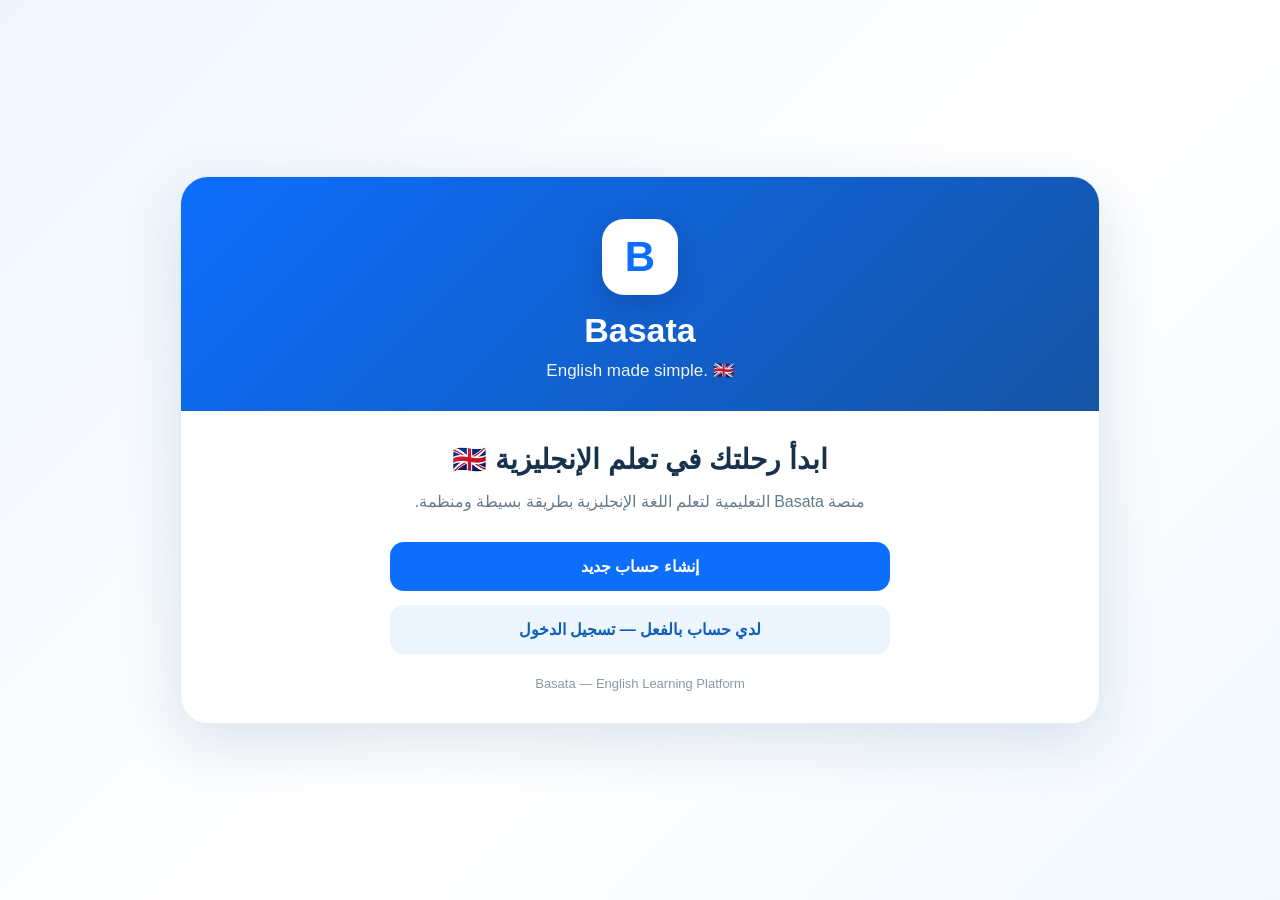
<file: index-2.html>
<!DOCTYPE html>
<html lang="ar" dir="rtl">
<head>
  <meta charset="UTF-8">
  <meta name="viewport" content="width=device-width, initial-scale=1.0">
  <title>Basata | English Learning Platform</title>
  <style>
    *{box-sizing:border-box;margin:0;padding:0}
    body{
      font-family:Arial,"Tahoma",sans-serif;
      min-height:100vh;
      background:linear-gradient(135deg,#eef6ff,#ffffff 55%,#f1f8ff);
      color:#17324d;
    }
    .wrap{min-height:100vh;display:flex;align-items:center;justify-content:center;padding:24px}
    .card{
      width:min(920px,100%);
      background:#fff;
      border-radius:28px;
      box-shadow:0 18px 60px rgba(22,65,110,.14);
      overflow:hidden;
      border:1px solid #e5eef7;
    }
    .hero{
      padding:42px 28px 30px;
      text-align:center;
      background:linear-gradient(135deg,#0d6efd,#1554a5);
      color:#fff;
    }
    .logo{
      width:76px;height:76px;margin:0 auto 16px;
      border-radius:22px;background:#fff;color:#0d6efd;
      display:flex;align-items:center;justify-content:center;
      font-size:42px;font-weight:800;
      box-shadow:0 10px 30px rgba(0,0,0,.15);
    }
    .hero h1{font-size:34px;margin-bottom:10px}
    .hero p{font-size:17px;opacity:.94}
    .content{padding:32px}
    .screen{display:none}
    .screen.active{display:block}
    .intro{text-align:center}
    .intro h2{font-size:28px;margin-bottom:12px}
    .intro p{color:#65798c;line-height:1.8;margin-bottom:26px}
    .buttons{display:grid;gap:14px;max-width:500px;margin:auto}
    button{
      border:0;border-radius:14px;padding:15px 18px;
      font-size:16px;font-weight:700;cursor:pointer;
      transition:.2s; font-family:inherit;
    }
    button:hover{transform:translateY(-1px)}
    .primary{background:#0d6efd;color:#fff}
    .secondary{background:#edf5ff;color:#0d5fbd}
    .back{background:#f3f5f7;color:#526474}
    .form-title{text-align:center;font-size:26px;margin-bottom:22px}
    .grid{
      display:grid;grid-template-columns:repeat(2,1fr);gap:14px;
    }
    .field{display:flex;flex-direction:column;gap:7px}
    .field.full{grid-column:1/-1}
    label{font-weight:700;font-size:14px;color:#304b63}
    input,select{
      width:100%;padding:13px 14px;border:1px solid #d7e2ec;
      border-radius:12px;outline:none;font-size:15px;
      background:#fbfdff;font-family:inherit;
    }
    input:focus,select:focus{border-color:#0d6efd;box-shadow:0 0 0 3px rgba(13,110,253,.1)}
    .actions{display:grid;gap:10px;margin-top:20px}
    .message{
      margin-top:14px;padding:12px;border-radius:10px;
      background:#f1f7ff;color:#24547c;text-align:center;display:none;
    }
    .footer{text-align:center;color:#8a99a8;font-size:13px;margin-top:22px}
    @media(max-width:650px){
      .wrap{padding:12px}
      .content{padding:22px 16px}
      .hero{padding:32px 18px 24px}
      .hero h1{font-size:28px}
      .grid{grid-template-columns:1fr}
      .field.full{grid-column:auto}
    }
  </style>
</head>
<body>
  <div class="wrap">
    <main class="card">
      <section class="hero">
        <div class="logo">B</div>
        <h1>Basata</h1>
        <p>English made simple. 🇬🇧</p>
      </section>

      <section class="content">
        <div id="home" class="screen active">
          <div class="intro">
            <h2>ابدأ رحلتك في تعلم الإنجليزية 🇬🇧</h2>
            <p>منصة Basata التعليمية لتعلم اللغة الإنجليزية بطريقة بسيطة ومنظمة.</p>
            <div class="buttons">
              <button class="primary" onclick="showScreen('signup')">إنشاء حساب جديد</button>
              <button class="secondary" onclick="showScreen('login')">لدي حساب بالفعل — تسجيل الدخول</button>
            </div>
          </div>
        </div>

        <div id="signup" class="screen">
          <h2 class="form-title">إنشاء حساب جديد</h2>
          <form id="signupForm">
            <div class="grid">
              <div class="field">
                <label>الاسم الأول</label>
                <input required type="text" placeholder="اكتب الاسم الأول">
              </div>
              <div class="field">
                <label>الاسم الثاني</label>
                <input required type="text" placeholder="اكتب الاسم الثاني">
              </div>
              <div class="field">
                <label>الاسم الثالث</label>
                <input type="text" placeholder="اكتب الاسم الثالث">
              </div>
              <div class="field">
                <label>اسم العائلة</label>
                <input required type="text" placeholder="اكتب اسم العائلة">
              </div>
              <div class="field">
                <label>رقم الهاتف</label>
                <input required type="tel" placeholder="01xxxxxxxxx">
              </div>
              <div class="field">
                <label>الصف الدراسي</label>
                <select required>
                  <option value="">اختر الصف</option>
                  <option>الصف الأول الإعدادي</option>
                  <option>الصف الثاني الإعدادي</option>
                  <option>الصف الثالث الإعدادي</option>
                  <option>الصف الأول الثانوي</option>
                  <option>الصف الثاني الثانوي</option>
                  <option>الصف الثالث الثانوي</option>
                </select>
              </div>
              <div class="field">
                <label>رقم الطالب</label>
                <input required type="text" placeholder="رقم الطالب">
              </div>
              <div class="field">
                <label>كلمة المرور</label>
                <input required type="password" placeholder="كلمة المرور">
              </div>
              <div class="field full">
                <label>تأكيد كلمة المرور</label>
                <input required type="password" placeholder="أعد كتابة كلمة المرور">
              </div>
            </div>
            <div class="actions">
              <button class="primary" type="submit">إنشاء الحساب</button>
              <button class="back" type="button" onclick="showScreen('home')">العودة</button>
            </div>
            <div id="signupMessage" class="message"></div>
          </form>
        </div>

        <div id="login" class="screen">
          <h2 class="form-title">تسجيل الدخول</h2>
          <form id="loginForm">
            <div class="grid">
              <div class="field full">
                <label>رقم الهاتف</label>
                <input required type="tel" placeholder="01xxxxxxxxx">
              </div>
              <div class="field full">
                <label>كلمة المرور</label>
                <input required type="password" placeholder="كلمة المرور">
              </div>
            </div>
            <div class="actions">
              <button class="primary" type="submit">تسجيل الدخول</button>
              <button class="secondary" type="button" onclick="showScreen('signup')">إنشاء حساب جديد</button>
              <button class="back" type="button" onclick="showScreen('home')">العودة</button>
            </div>
            <div id="loginMessage" class="message"></div>
          </form>
        </div>

        <div class="footer">Basata — English Learning Platform</div>
      </section>
    </main>
  </div>

  <script>
    function showScreen(id){
      document.querySelectorAll('.screen').forEach(s => s.classList.remove('active'));
      document.getElementById(id).classList.add('active');
      window.scrollTo({top:0,behavior:'smooth'});
    }

    document.getElementById('signupForm').addEventListener('submit', function(e){
      e.preventDefault();
      const msg=document.getElementById('signupMessage');
      msg.textContent='تم استلام بيانات التسجيل بنجاح ✅ سنربط الحساب بقاعدة البيانات في الخطوة التالية.';
      msg.style.display='block';
    });

    document.getElementById('loginForm').addEventListener('submit', function(e){
      e.preventDefault();
      const msg=document.getElementById('loginMessage');
      msg.textContent='تم إرسال طلب تسجيل الدخول ✅ سنربطه بقاعدة البيانات في الخطوة التالية.';
      msg.style.display='block';
    });
  </script>
</body>
</html>
</file>
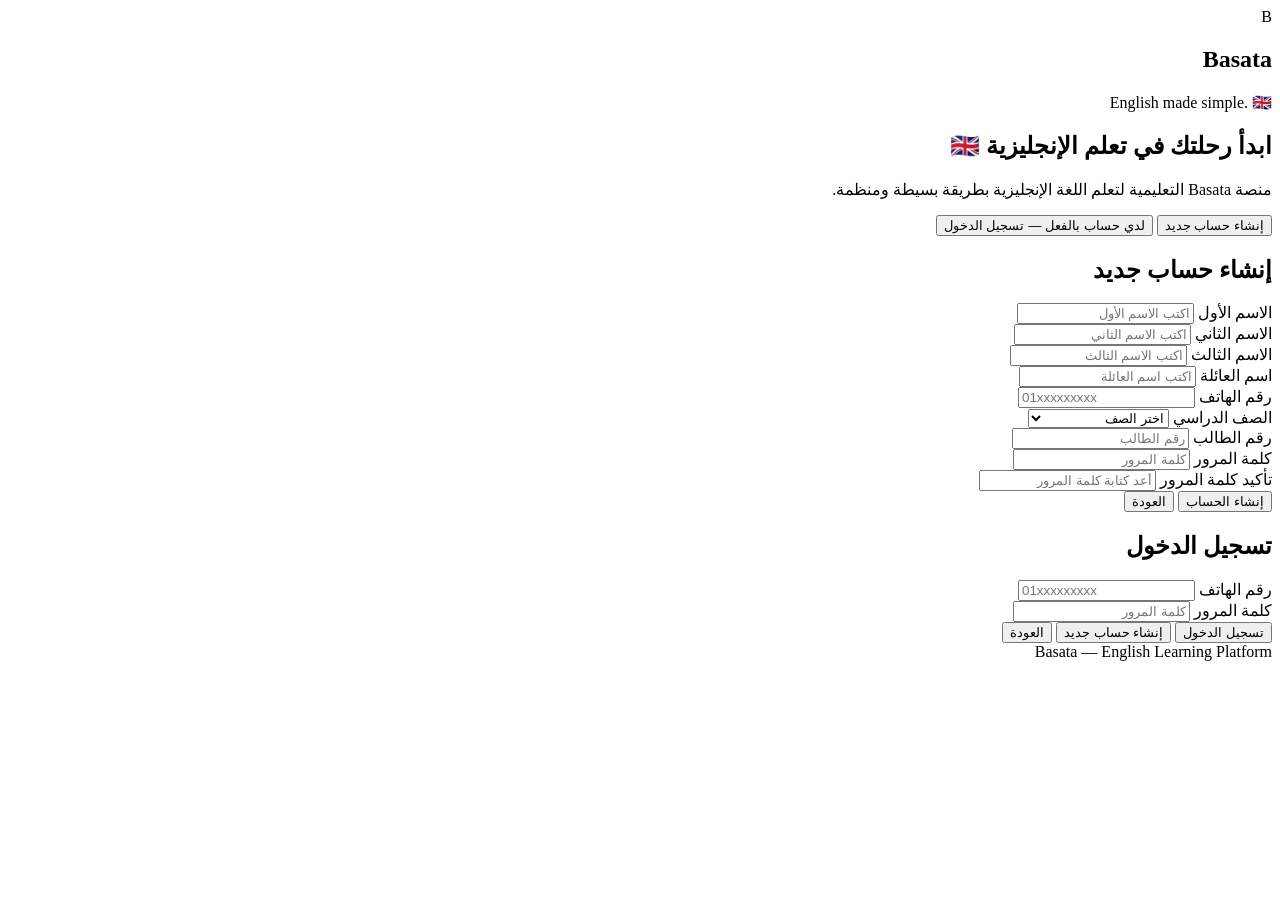
<file: index-3-1.html>
<!DOCTYPE html>
<html lang="ar" dir="rtl">
<head>
  <meta charset="UTF-8">
  <meta name="viewport" content="width=device-width, initial-scale=1.0">
  <title>Basata | English Learning Platform</title>
  <link rel="stylesheet" href="style.css">
</head>
<body>
  <div class="wrap">
    <main class="card">
      <section class="hero">
        <div class="logo">B</div>
        <h1>Basata</h1>
        <p>English made simple. 🇬🇧</p>
      </section>

      <section class="content">
        <div id="home" class="screen active">
          <div class="intro">
            <h2>ابدأ رحلتك في تعلم الإنجليزية 🇬🇧</h2>
            <p>منصة Basata التعليمية لتعلم اللغة الإنجليزية بطريقة بسيطة ومنظمة.</p>
            <div class="buttons">
              <button class="primary" onclick="showScreen('signup')">إنشاء حساب جديد</button>
              <button class="secondary" onclick="showScreen('login')">لدي حساب بالفعل — تسجيل الدخول</button>
            </div>
          </div>
        </div>

        <div id="signup" class="screen">
          <h2 class="form-title">إنشاء حساب جديد</h2>
          <form id="signupForm">
            <div class="grid">
              <div class="field">
                <label>الاسم الأول</label>
                <input required type="text" placeholder="اكتب الاسم الأول">
              </div>
              <div class="field">
                <label>الاسم الثاني</label>
                <input required type="text" placeholder="اكتب الاسم الثاني">
              </div>
              <div class="field">
                <label>الاسم الثالث</label>
                <input type="text" placeholder="اكتب الاسم الثالث">
              </div>
              <div class="field">
                <label>اسم العائلة</label>
                <input required type="text" placeholder="اكتب اسم العائلة">
              </div>
              <div class="field">
                <label>رقم الهاتف</label>
                <input required type="tel" placeholder="01xxxxxxxxx">
              </div>
              <div class="field">
                <label>الصف الدراسي</label>
                <select required>
                  <option value="">اختر الصف</option>
                  <option>الصف الأول الإعدادي</option>
                  <option>الصف الثاني الإعدادي</option>
                  <option>الصف الثالث الإعدادي</option>
                  <option>الصف الأول الثانوي</option>
                  <option>الصف الثاني الثانوي</option>
                  <option>الصف الثالث الثانوي</option>
                </select>
              </div>
              <div class="field">
                <label>رقم الطالب</label>
                <input required type="text" placeholder="رقم الطالب">
              </div>
              <div class="field">
                <label>كلمة المرور</label>
                <input required type="password" placeholder="كلمة المرور">
              </div>
              <div class="field full">
                <label>تأكيد كلمة المرور</label>
                <input required type="password" placeholder="أعد كتابة كلمة المرور">
              </div>
            </div>
            <div class="actions">
              <button class="primary" type="submit">إنشاء الحساب</button>
              <button class="back" type="button" onclick="showScreen('home')">العودة</button>
            </div>
            <div id="signupMessage" class="message"></div>
          </form>
        </div>

        <div id="login" class="screen">
          <h2 class="form-title">تسجيل الدخول</h2>
          <form id="loginForm">
            <div class="grid">
              <div class="field full">
                <label>رقم الهاتف</label>
                <input required type="tel" placeholder="01xxxxxxxxx">
              </div>
              <div class="field full">
                <label>كلمة المرور</label>
                <input required type="password" placeholder="كلمة المرور">
              </div>
            </div>
            <div class="actions">
              <button class="primary" type="submit">تسجيل الدخول</button>
              <button class="secondary" type="button" onclick="showScreen('signup')">إنشاء حساب جديد</button>
              <button class="back" type="button" onclick="showScreen('home')">العودة</button>
            </div>
            <div id="loginMessage" class="message"></div>
          </form>
        </div>

        <div class="footer">Basata — English Learning Platform</div>
      </section>
    </main>
  </div>

  <script src="script.js"></script>
</body>
</html>
</file>
<file: style.css>
align-items:center;
}

.progress-top span{
  display:block;

  color:var(--muted);

  margin-bottom:7px;
}

.progress-top strong{
  font-size:30px;
}

.progress-ring{
  width:82px;
  height:82px;

  border-radius:50%;

  display:flex;
  align-items:center;
  justify-content:center;

  background:
    conic-gradient(
      var(--primary) 0deg,
      #e9eef7 0deg
    );

  position:relative;
}

.progress-ring:after{
  content:"";

  position:absolute;

  width:62px;
  height:62px;

  border-radius:50%;

  background:#fff;
}

.progress-ring span{
  position:relative;

  z-index:1;

  font-weight:bold;

  color:var(--primary);

  font-size:12px;
}

.progress-bar{
  height:12px;

  background:#edf1f7;

  border-radius:20px;

  margin:28px 0 13px;

  overflow:hidden;
}

.progress-bar span{
  height:100%;

  width:0;

  display:block;

  background:
    linear-gradient(
      90deg,
      var(--primary),
      #60a5fa
    );

  border-radius:20px;

  transition:.4s;
}

.progress-card p{
  color:var(--muted);
  font-size:13px;
}

.progress-list{
  margin-top:20px;

  display:grid;

  gap:10px;
}

.progress-row{
  background:#fff;

  border:1px solid var(--border);

  border-radius:14px;

  padding:15px;

  display:flex;

  justify-content:space-between;

  align-items:center;
}


/* الملف */

.profile-card{
  display:flex;

  gap:20px;

  align-items:center;

  max-width:600px;
}

.profile-avatar{
  width:82px;
  height:82px;

  border-radius:24px;

  background:#eaf1ff;

  color:var(--primary);

  display:flex;

  align-items:center;
  justify-content:center;

  font-size:34px;

  font-weight:bold;
}

.profile-data label{
  display:block;

  color:var(--muted);

  font-size:12px;

  margin-top:4px;
}

.profile-data strong{
  display:block;

  font-size:17px;

  margin:4px 0 12px;
}


/* نافذة الدرس */

.modal{
  position:fixed;

  inset:0;

  background:rgba(15,23,42,.55);

  z-index:100;

  display:flex;

  align-items:center;

  justify-content:center;

  padding:20px;
}

.modal-box{
  background:#fff;

  border-radius:24px;

  width:min(650px,100%);

  padding:22px;

  position:relative;
}

.close-btn{
  position:absolute;

  top:12px;
  left:12px;

  width:36px;
  height:36px;

  border-radius:50%;

  background:#f3f4f6;

  font-size:24px;

  color:#667085;
}

.video-placeholder{
  height:280px;

  border-radius:18px;

  background:
    linear-gradient(
      135deg,
      #0f172a,
      #1e3a8a
    );

  display:flex;

  align-items:center;
  justify-content:center;

  flex-direction:column;

  color:#fff;
}

.play-circle{
  width:65px;
  height:65px;

  border-radius:50%;

  background:#fff;

  color:var(--primary);

  display:flex;

  align-items:center;
  justify-content:center;

  font-size:25px;

  margin-bottom:12px;
}

.modal-box h3{
  font-size:22px;
  margin:20px 0 7px;
}

.modal-box>p{
  color:var(--muted);

  font-size:13px;

  line-height:1.8;
}


/* الموبايل */

@media(max-width:900px){

  .sidebar{
    width:220px;
  }

  .main-content{
    margin-right:220px;
    padding:92px 20px 30px;
  }

  .lesson-grid{
    grid-template-columns:repeat(2,1fr);
  }

}

@media(max-width:700px){

  .topbar{
    padding:0 13px;
  }

  .student-mini #headerName{
    display:none;
  }

  .sidebar{
    right:-260px;

    width:250px;

    transition:.25s;

    box-shadow:
      0 10px 40px rgba(0,0,0,.12);
  }

  .sidebar.open{
    right:0;
  }

  .main-content{
    margin-right:0;

    padding:90px 14px 25px;
  }

  .hero{
    padding:25px;
    min-height:230px;
  }

  .hero-shape{
    width:120px;
    height:120px;
  }

  .book-icon{
    font-size:50px;
  }

  .hero h2{
    font-size:25px;
  }

  .stats{
    grid-template-columns:1fr;
  }

  .lesson-grid{
    grid-template-columns:1fr;
  }

}


/* الوضع الليلي */

body.dark{
  --bg:#0b1220;
  --card:#111c2e;
  --text:#eef2f7;
  --muted:#9aa7ba;
  --border:#223047;
}

body.dark .topbar,
body.dark .sidebar{
  background:#0f1929;
}

body.dark .icon-btn{
  background:#17243a;
  color:#fff;
}

body.dark .lesson-cover{
  background:#17243a;
}
</file>
